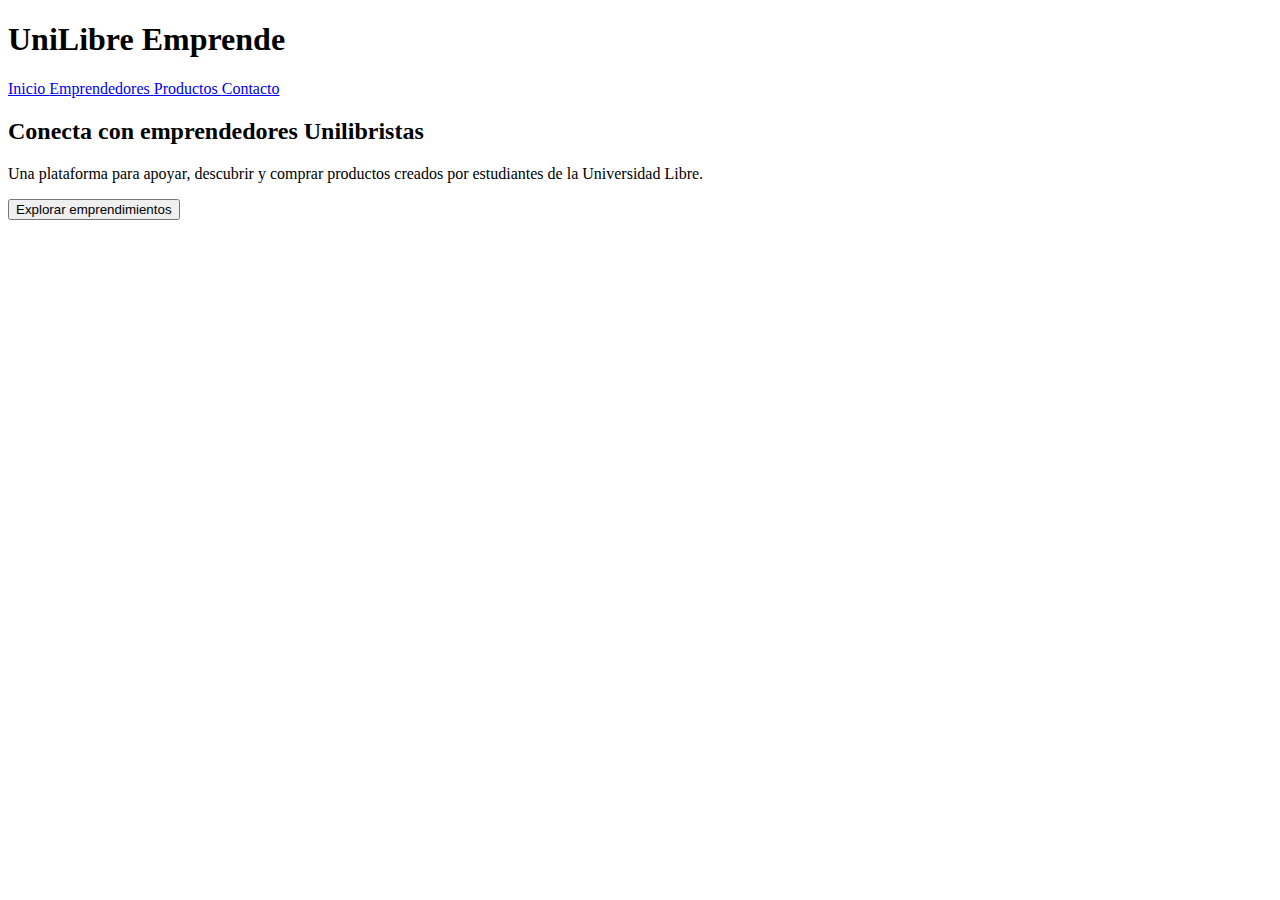
<file: index.html>
<!DOCTYPE html>
<html>
    <head>
        <title> 
            UniLibre - Emprende 
        </title>
    </head>
    <body>

        <header>
            <h1>
                UniLibre Emprende
            </h1>
            <nav>
                <a href = "#" > Inicio </a>
                <a href = "#" > Emprendedores </a>
                <a href = "#" > Productos </a>
                <a href = "#" > Contacto </a>
            </nav>
        </header>

        <section>
            <h2>
                Conecta con emprendedores Unilibristas
            </h2>
            <p>
                Una plataforma para apoyar, descubrir y comprar productos creados 
                por estudiantes de la Universidad Libre.
            </p>
            <button>
                Explorar emprendimientos
            </button>
        </section>
    </body>
</html>
</file>
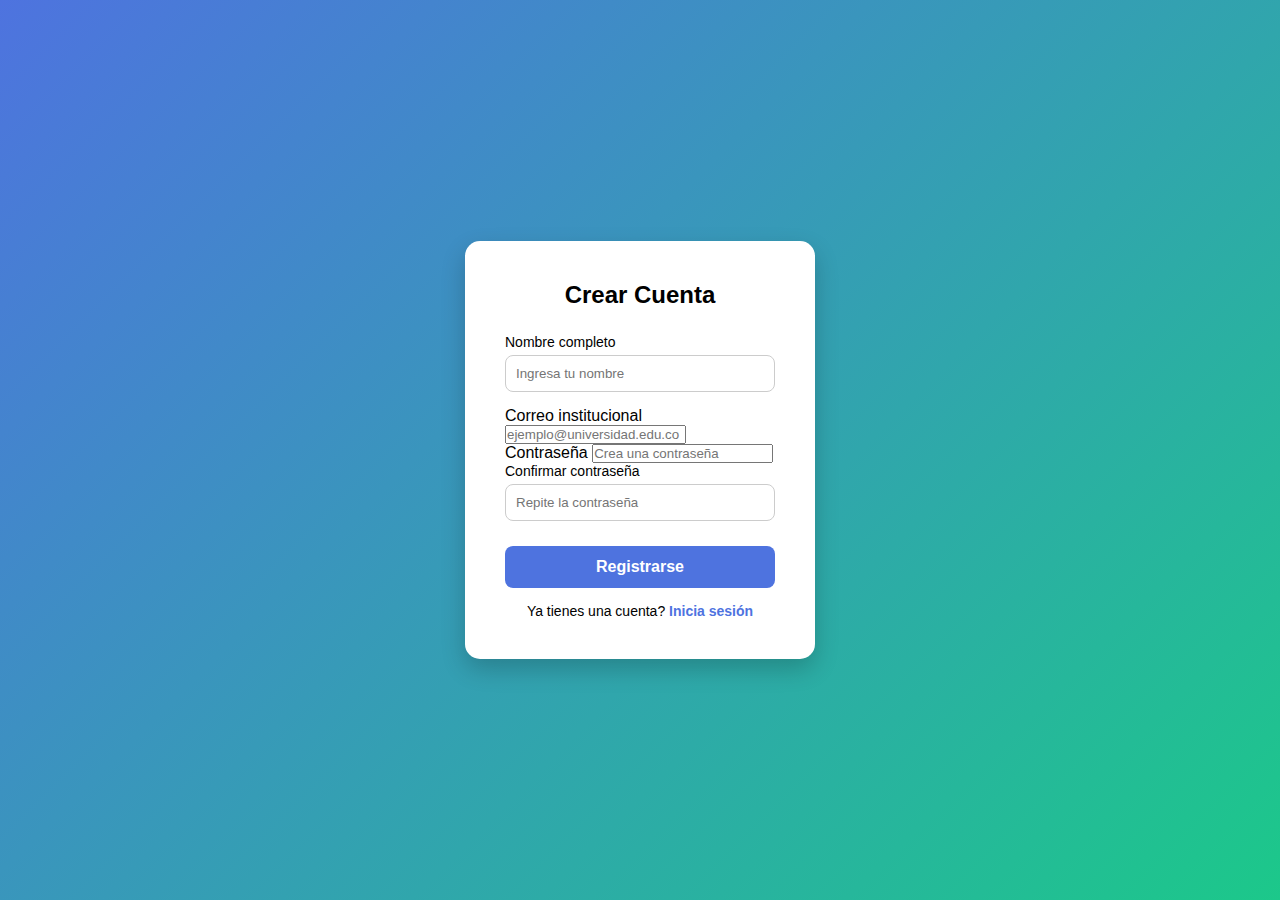
<file: Registro.html>
<!DOCTYPE html>
<html lang = "es">
    <head>
        <meta charset = "UTF-8">
        <title> Registro </title>
        <link rel="stylesheet" href="Styles.css">
    </head>

    <body>
        <div class="registro-container">
            <div class="registro-card">
                <h2> Crear Cuenta</h2>

                <form>
                    <div class="input-group">
                        <label> Nombre completo</label>
                        <input type="text" placeholder="Ingresa tu nombre" required>
                    </div>

                    <div class="input group">
                        <label> Correo institucional</label>
                        <input type="email" placeholder="ejemplo@universidad.edu.co" required>
                    </div>

                    <div class="input group">
                        <label> Contraseña </label>
                        <input type="password" placeholder="Crea una contraseña" required>
                    </div>

                    <div class="input-group">
                        <label> Confirmar contraseña </label>
                        <input type="password" placeholder="Repite la contraseña" required>
                    </div>

                    <button type="submit"> Registrarse</button>
                    <p class="login-link">
                        Ya tienes una cuenta? 
                        <a href="login.html"> Inicia sesión </a>
                    </p>

                </form>
            </div>

        </div>

    </body>
</html>
</file>
<file: Styles.css>
* {
    margin: 0;
    padding: 0;
    box-sizing: border-box;
    font-family: Arial, sans-serif;
}

header {
    background-color: #c40000;
    color: white;
    display: flex;
    justify-content: space-between;
    align-items: center;
    padding: 15px 50px;
}

nav a {
    color: white;
    text-decoration: none;
    margin-left: 20px;
    font-weight: bold;
}

nav a:hover {
    text-decoration: underline;
}

.hero {
    text-align: center;
    padding: 60px 20px;
    background-color: #f5f5f5;
}

.hero h2 {
    margin-bottom: 15px;
}

.hero p {
    margin-bottom: 20px;
    color: #555;
}

button {
    background-color: #c40000;
    color: white;
    border: none;
    padding: 10px 20px;
    border-radius: 8px;
    cursor: pointer;
    font-weight: bold;
}

button:hover {
    background-color: #a00000;
}

.emprendimientos {
    padding: 50px;
    text-align: center;
}

.cards {
    display: flex;
    justify-content: center;
    gap: 30px;
    margin-top: 30px;
}

.card {
    background-color: rgb(51, 50, 50);
    padding: 20px;
    width: 250px;
    border-radius: 12px;
    box-shadow: 0 4px 10px rgba(0,0,0,0.1);
}

.card h3 {
    margin-bottom: 10px;
}

.card p {
    margin-bottom: 15px;
    color: #666;
}

footer {
    background-color: #222;
    color: rgb(45, 45, 45);
    text-align: center;
    padding: 30px 20px;
}

.redes a {
    color: #c40000;
    margin: 0 10px;
    text-decoration: none;
    font-weight: bold;
}

.redes a:hover {
    text-decoration: underline;
}

body {
    margin: 0;
    font-family: Arial, sans-serif;
    background: linear-gradient(135deg, #4e73df, #1cc88a);
    display: flex;
    justify-content: center;
    align-items: center;
    height: 100vh;
}

.registro-container {
    width: 100%;
    display: flex;
    justify-content: center;
}

.registro-card {
    background: white;
    padding: 40px;
    border-radius: 15px;
    width: 350px;
    box-shadow: 0 10px 25px rgba(0,0,0,0.2);
}

.registro-card h2 {
    text-align: center;
    margin-bottom: 25px;
}

.input-group {
    margin-bottom: 15px;
    display: flex;
    flex-direction: column;
}

.input-group label {
    font-size: 14px;
    margin-bottom: 5px;
}

.input-group input {
    padding: 10px;
    border-radius: 8px;
    border: 1px solid #ccc;
}

button {
    width: 100%;
    padding: 12px;
    border: none;
    border-radius: 8px;
    background-color: #4e73df;
    color: white;
    font-size: 16px;
    cursor: pointer;
    margin-top: 10px;
}

button:hover {
    background-color: #2e59d9;
}

.login-link {
    text-align: center;
    margin-top: 15px;
    font-size: 14px;
}

.login-link a {
    color: #4e73df;
    text-decoration: none;
    font-weight: bold;
}
</file>
